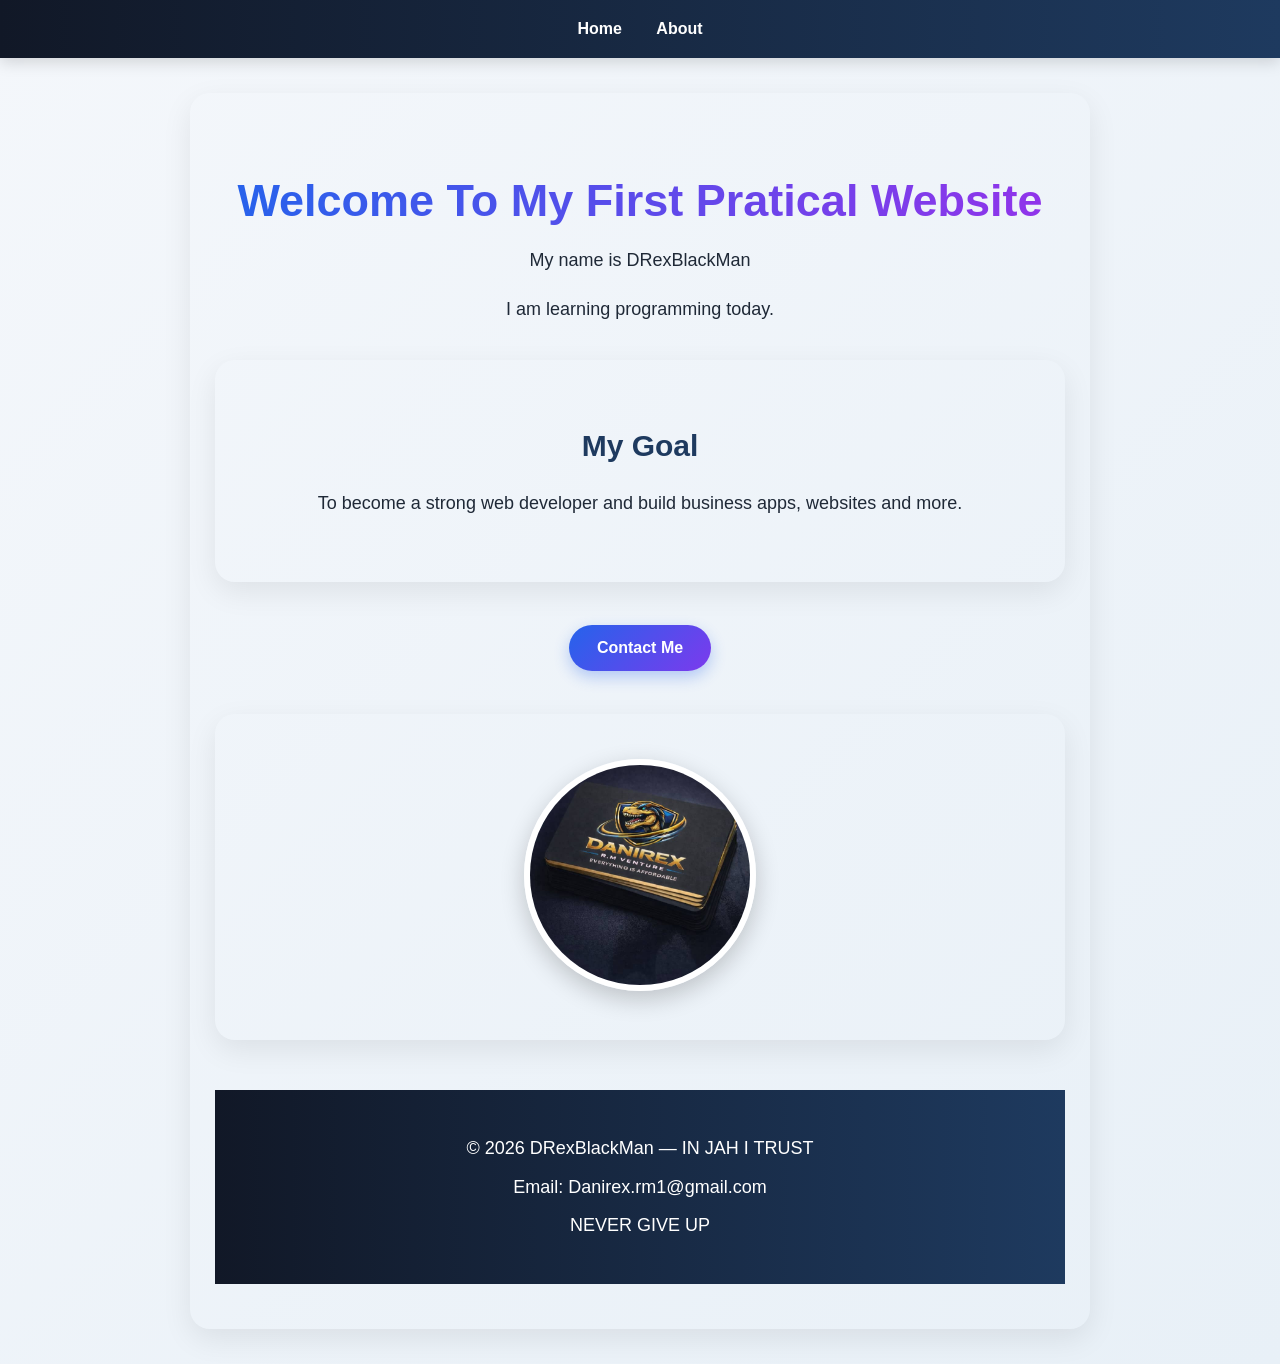
<file: index.html>
<!DOCTYPE html>
<html>
<head>
    <title>My First Website</title>
    <link rel="stylesheet" href="style.css">
</head>
<nav>
    <a href="index.html">Home</a>
    <a href="about.html">About</a>
</nav>
<section>
    <h1>Welcome To My First Pratical Website</h1>
    <p>My name is DRexBlackMan</p>
    <p>I am learning programming today.</p>
<section>
    <h2>My Goal</h2>
    <p>To become a strong web developer and build business apps, websites and more.</p>
</section>
<div class="buttons">        
     <a href="mailto:Danirex.rm1@gmail.com">
         <button>Contact Me</button>
     </a>
</div 
</section>
<section>
   <img src="images/WhatsApp Image 2026-02-03 at 14.27.24 (1).jpeg" alt="Dani Rex R.M">
</section>
<footer>
    <p>© 2026 DRexBlackMan — IN JAH I TRUST</p>
    <p>Email: Danirex.rm1@gmail.com</p>
    <p>NEVER GIVE UP</p>
</footer>
</body>
</html>
</file>
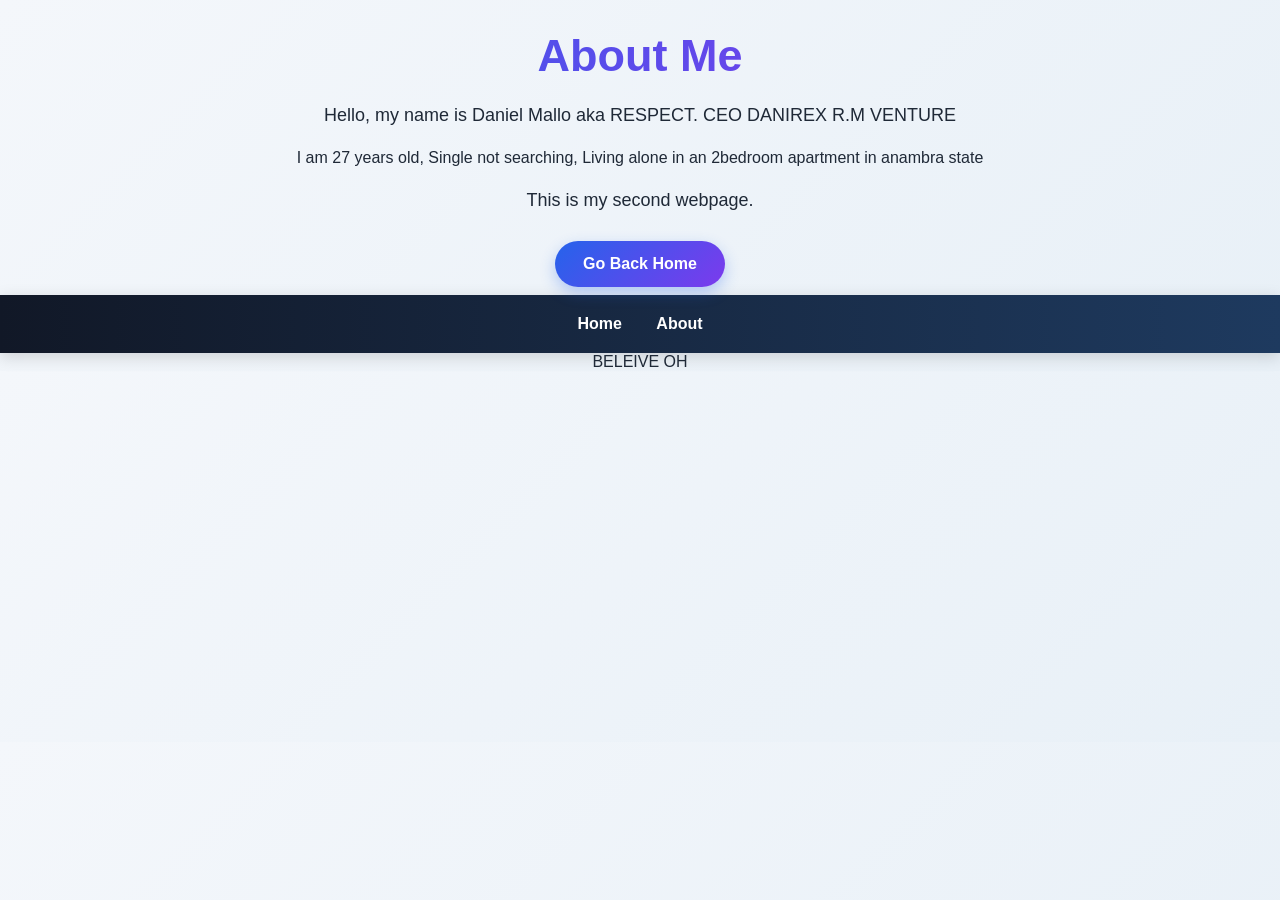
<file: about.html>
<!DOCTYPE html>
<html>
<head>
    <title>About Me</title>
</head> <link rel="stylesheet" href="style.css">

<body style="background-color: rgb(172, 171, 177);">

<h1>About Me</h1>

<p>Hello, my name is Daniel Mallo aka RESPECT. CEO DANIREX R.M VENTURE</p>
 I am 27 years old, Single not searching, Living alone in an 2bedroom apartment in anambra state </search>
<p>This is my second webpage.</p>

<a href="index.html">
    <button>Go Back Home</button>
</a>

</body><nav>
    <a href="index.html">Home</a>
    <a href="about.html">About</a>
</nav>
BELEIVE OH
</html>
</file>
<file: style.css>
/* =========================
   MAIN PAGE
   ========================= */

body {
    margin: 0;
    font-family: Arial, sans-serif;
    text-align: center;
    background: linear-gradient(135deg, #f4f7fb, #e8f0f7);
    color: #1f2937;
}


/* =========================
   NAVIGATION
   ========================= */

nav {
    background: linear-gradient(90deg, #111827, #1e3a5f);
    padding: 20px;
    box-shadow: 0 4px 15px rgba(0, 0, 0, 0.15);
}

nav a {
    color: white;
    margin: 0 15px;
    text-decoration: none;
    font-weight: bold;
    font-size: 16px;
    transition: 0.3s;
}

nav a:hover {
    color: #38bdf8;
}


/* =========================
   SECTIONS
   ========================= */

section {
    background: greyblack;
    max-width: 850px;
    margin: 35px auto;
    padding: 45px 25px;
    border-radius: 20px;
    box-shadow: 0 10px 30px rgba(0, 0, 0, 0.08);
}


/* =========================
   MAIN HEADING
   ========================= */

h1 {
    font-size: 45px;
    margin-bottom: 12px;

    background: linear-gradient(90deg, #2563eb, #9333ea);
    -webkit-background-clip: text;
    -webkit-text-fill-color: transparent;
}

h2 {
    font-size: 30px;
    color: #1e3a5f;
}


/* =========================
   TEXT
   ========================= */

p {
    font-size: 18px;
    line-height: 1.7;
}


/* =========================
   BUTTONS
   ========================= */

.buttons {
    margin-top: 30px;
}

button {
    background: linear-gradient(135deg, #2563eb, #7c3aed);
    color: white;
    border: none;
    padding: 14px 28px;
    margin: 8px;
    border-radius: 30px;
    font-size: 16px;
    font-weight: bold;
    cursor: pointer;

    box-shadow: 0 6px 15px rgba(37, 99, 235, 0.3);

    transition: 0.3s;
}

button:hover {
    transform: translateY(-4px);
    box-shadow: 0 10px 25px rgba(124, 58, 237, 0.4);
}


/* =========================
   PHOTO
   ========================= */

section img {
    width: 220px;
    height: 220px;
    object-fit: cover;

    border-radius: 50%;

    border: 6px solid white;

    box-shadow: 0 8px 25px rgba(0, 0, 0, 0.2);

    transition: 0.3s;
}

section img:hover {
    transform: scale(1.05);
}


/* =========================
   FOOTER
   ========================= */

footer {
    background: linear-gradient(90deg, #111827, #1e3a5f);
    color: white;
    padding: 35px 20px;
    margin-top: 50px;
}

footer p {
    margin: 8px;
}


/* =========================
   MOBILE PHONE
   ========================= */

@media (max-width: 600px) {

    nav a {
        display: inline-block;
        margin: 5px 10px;
    }

    section {
        margin: 20px 12px;
        padding: 30px 15px;
    }

    h1 {
        font-size: 34px;
    }

    h2 {
        font-size: 20px;
    }

    p {
        font-size: 16px;
    }

    section img {
        width: 180px;
        height: 180px;
    }
}
</file>
